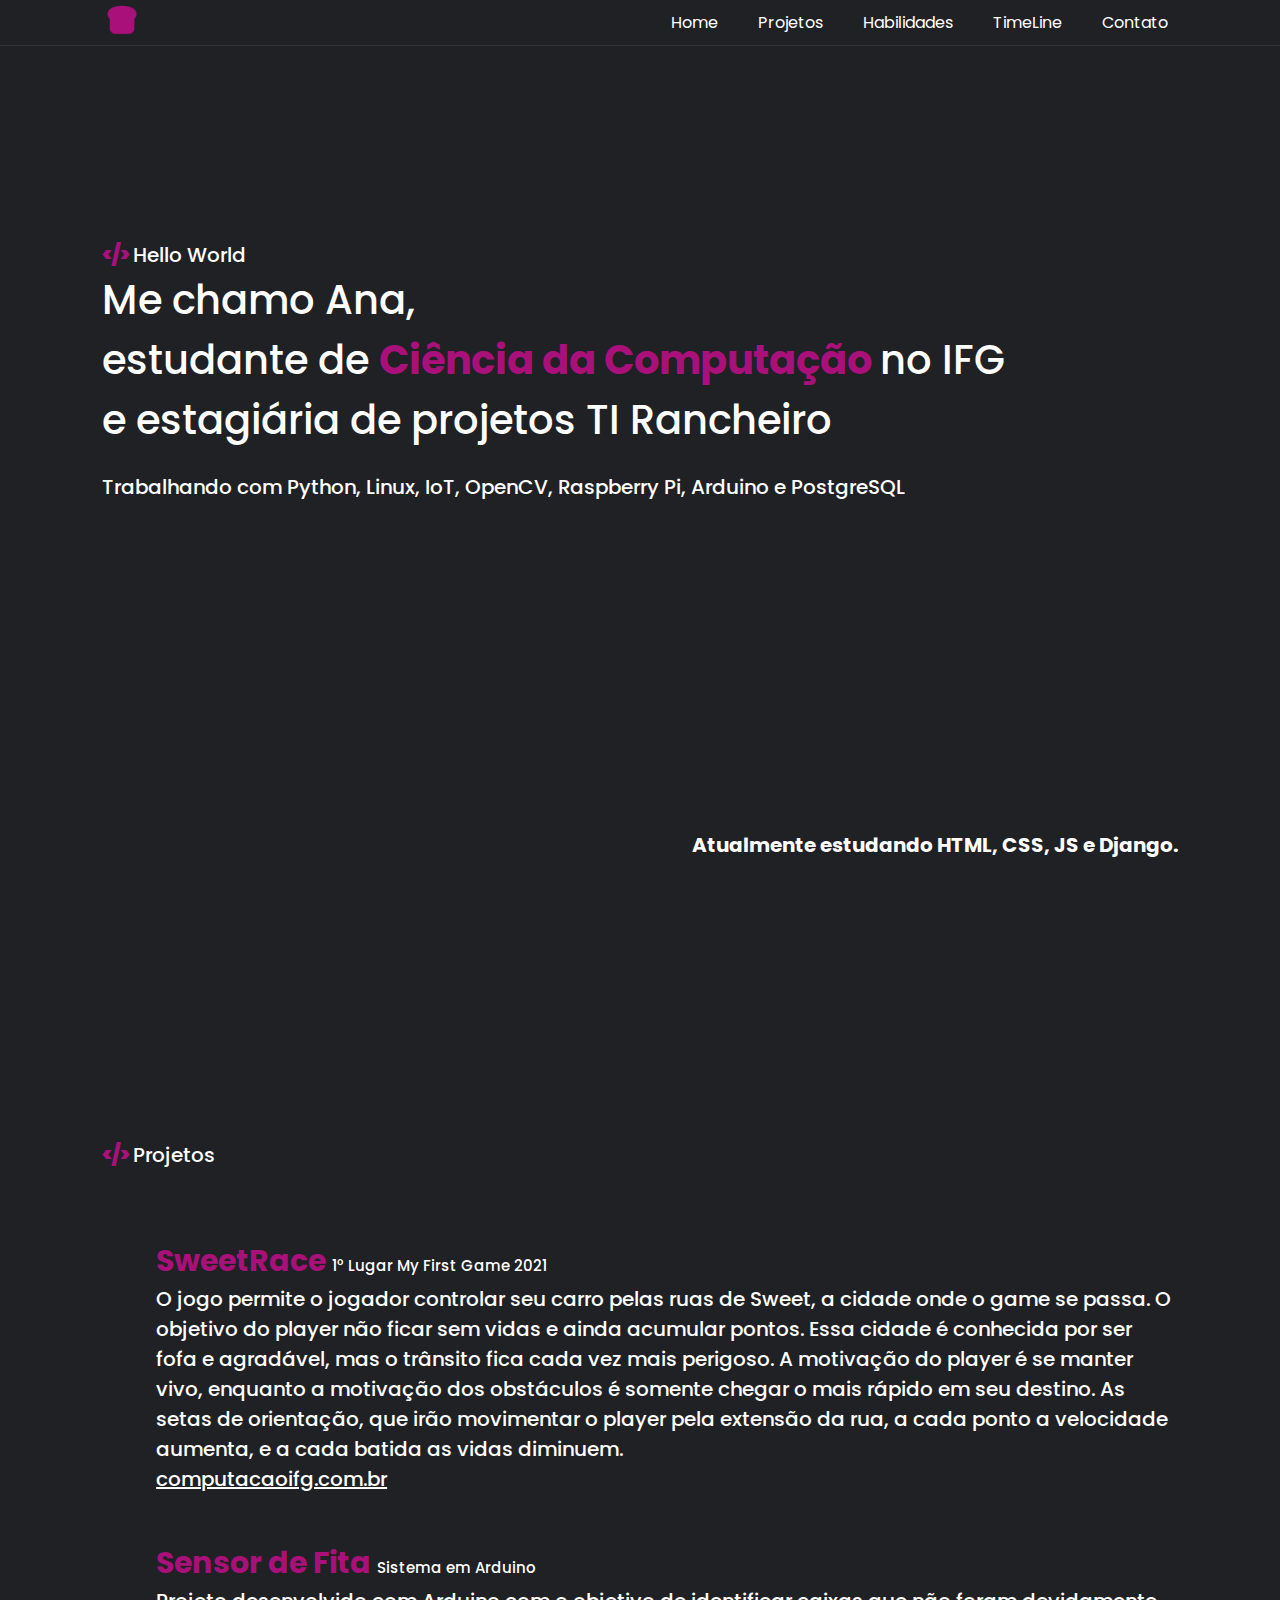
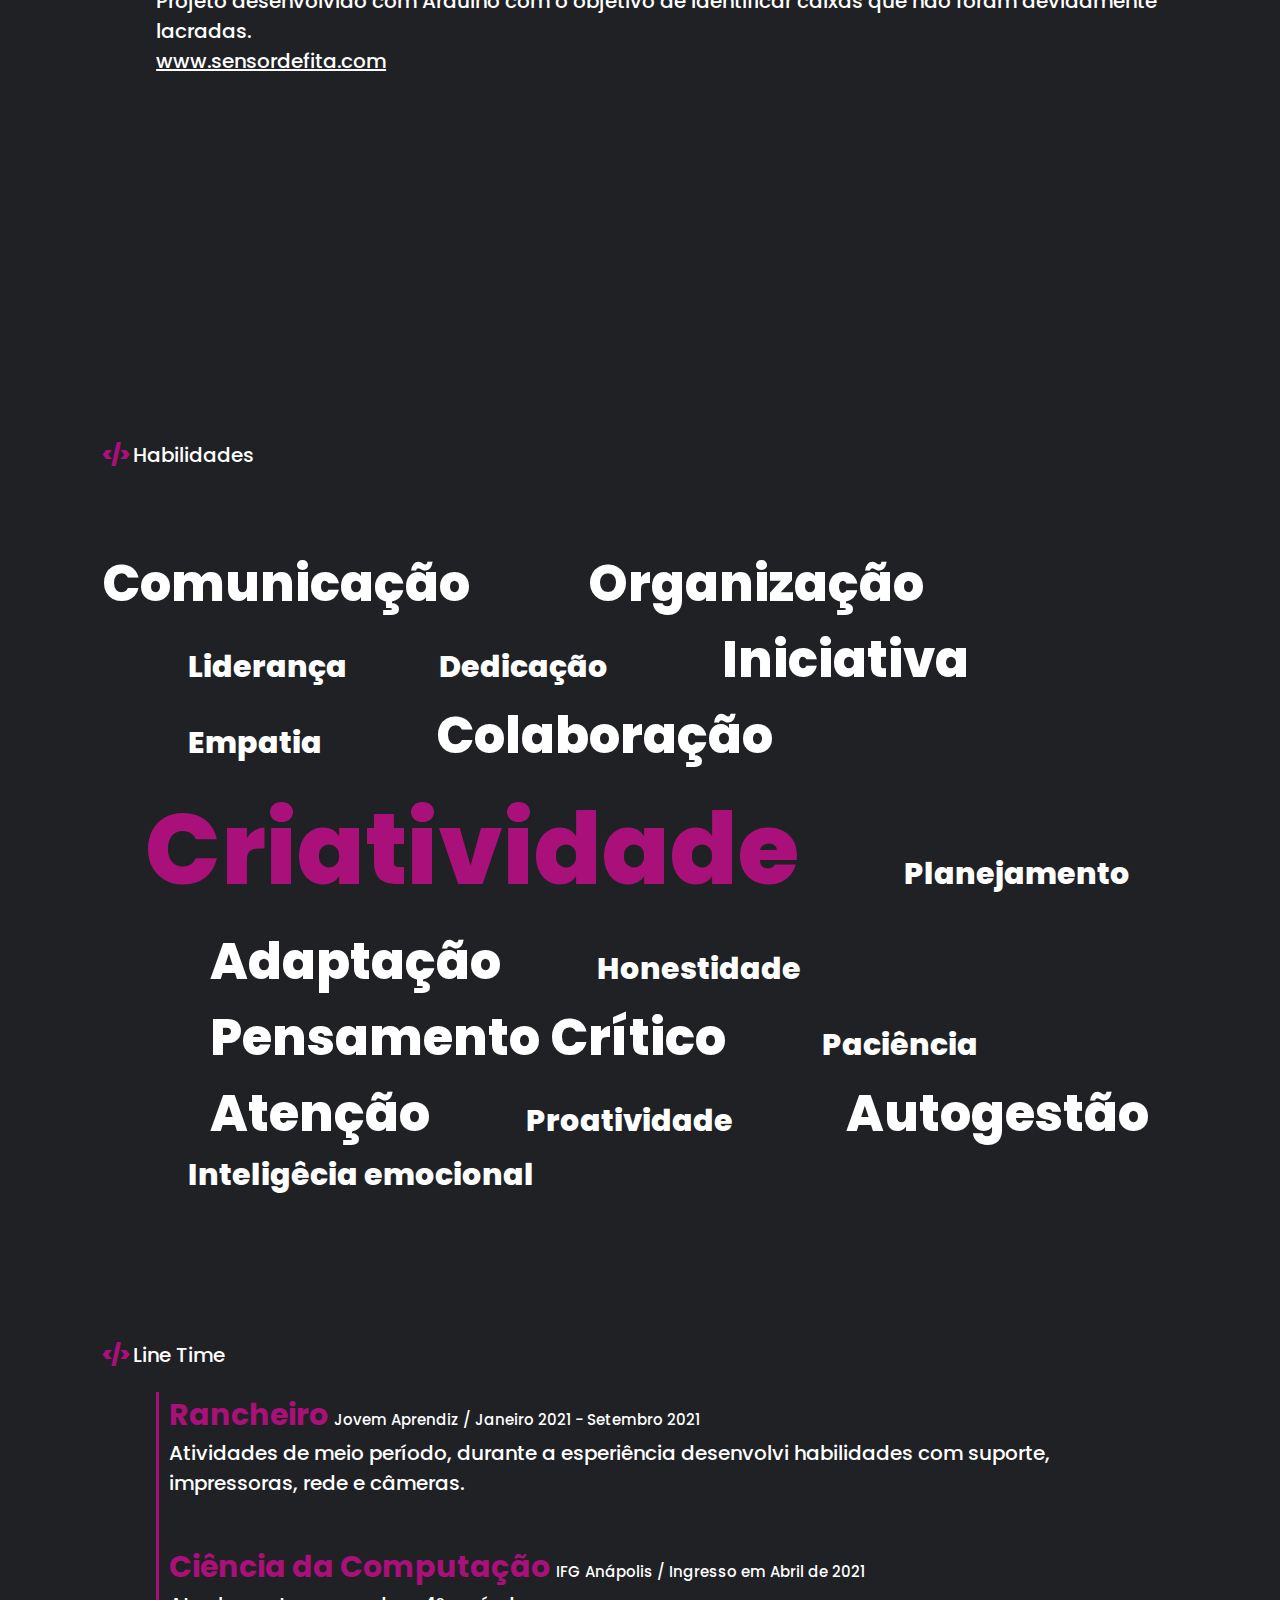
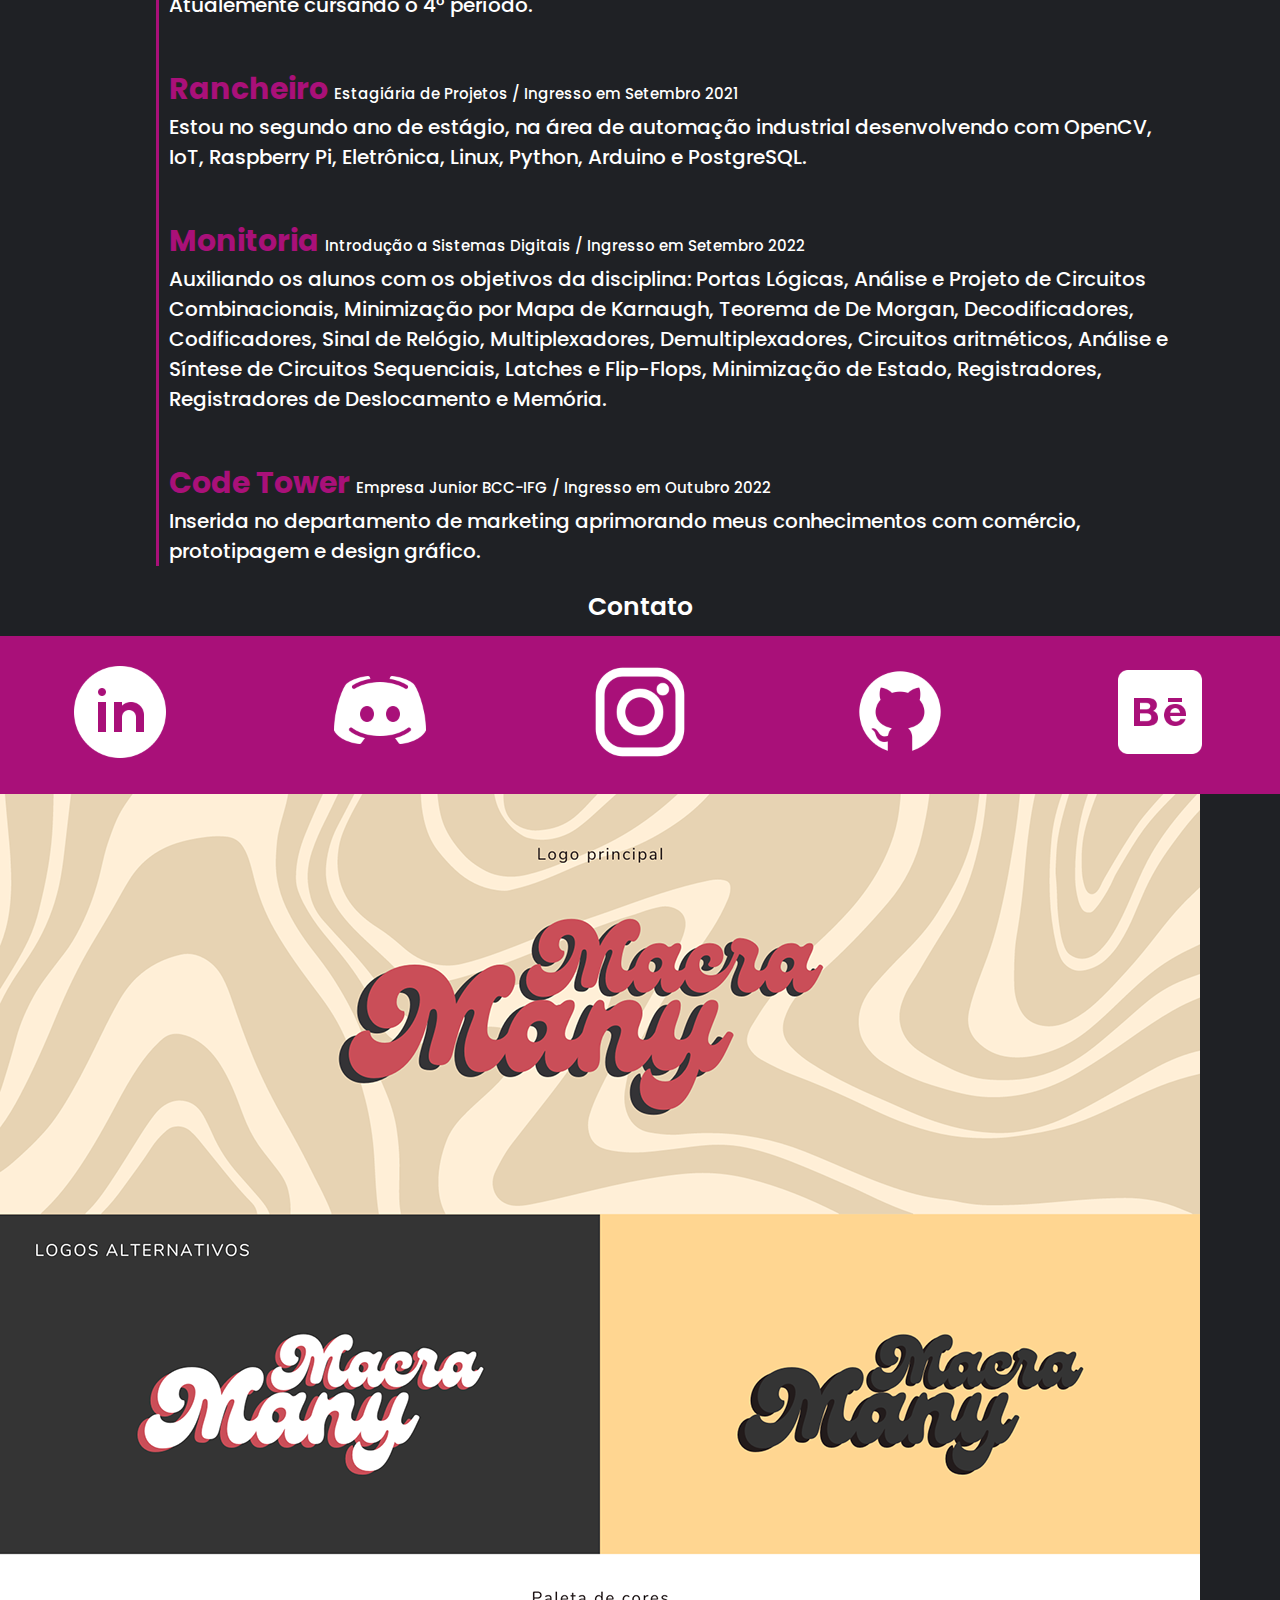
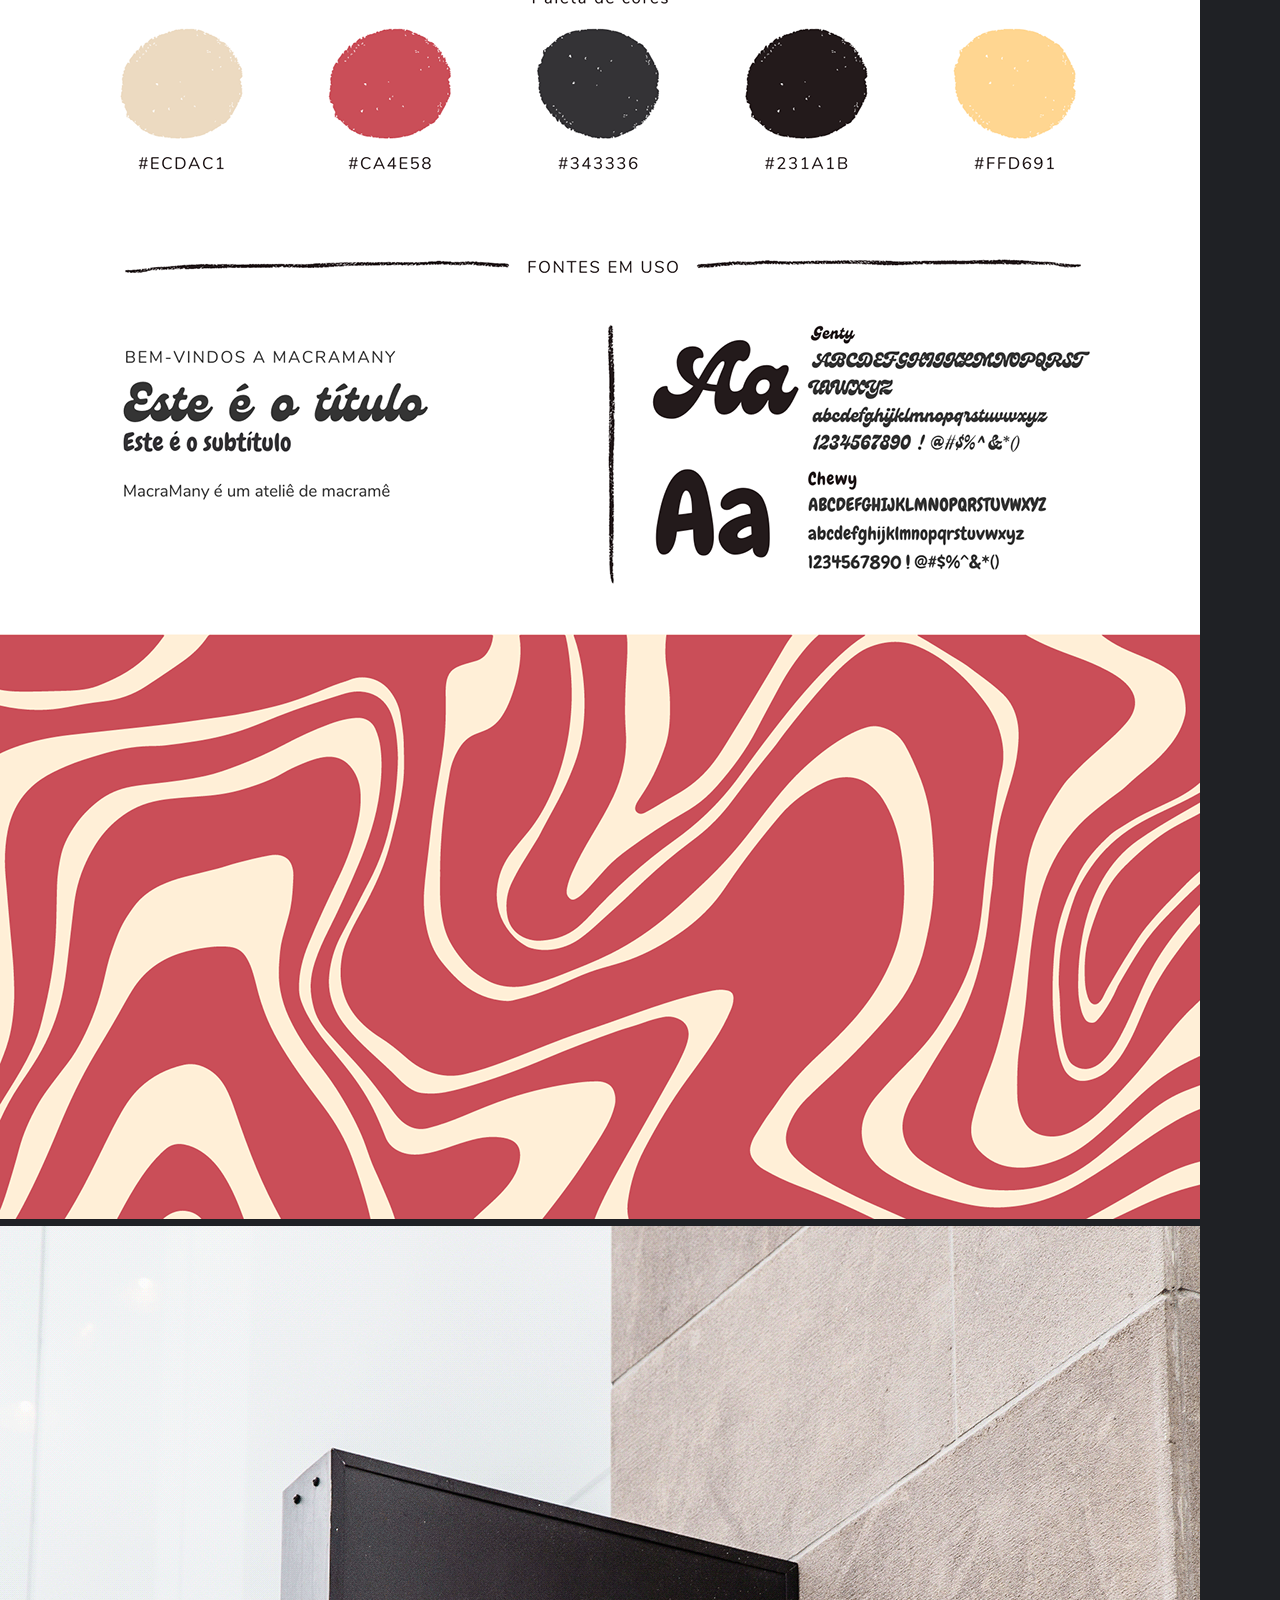
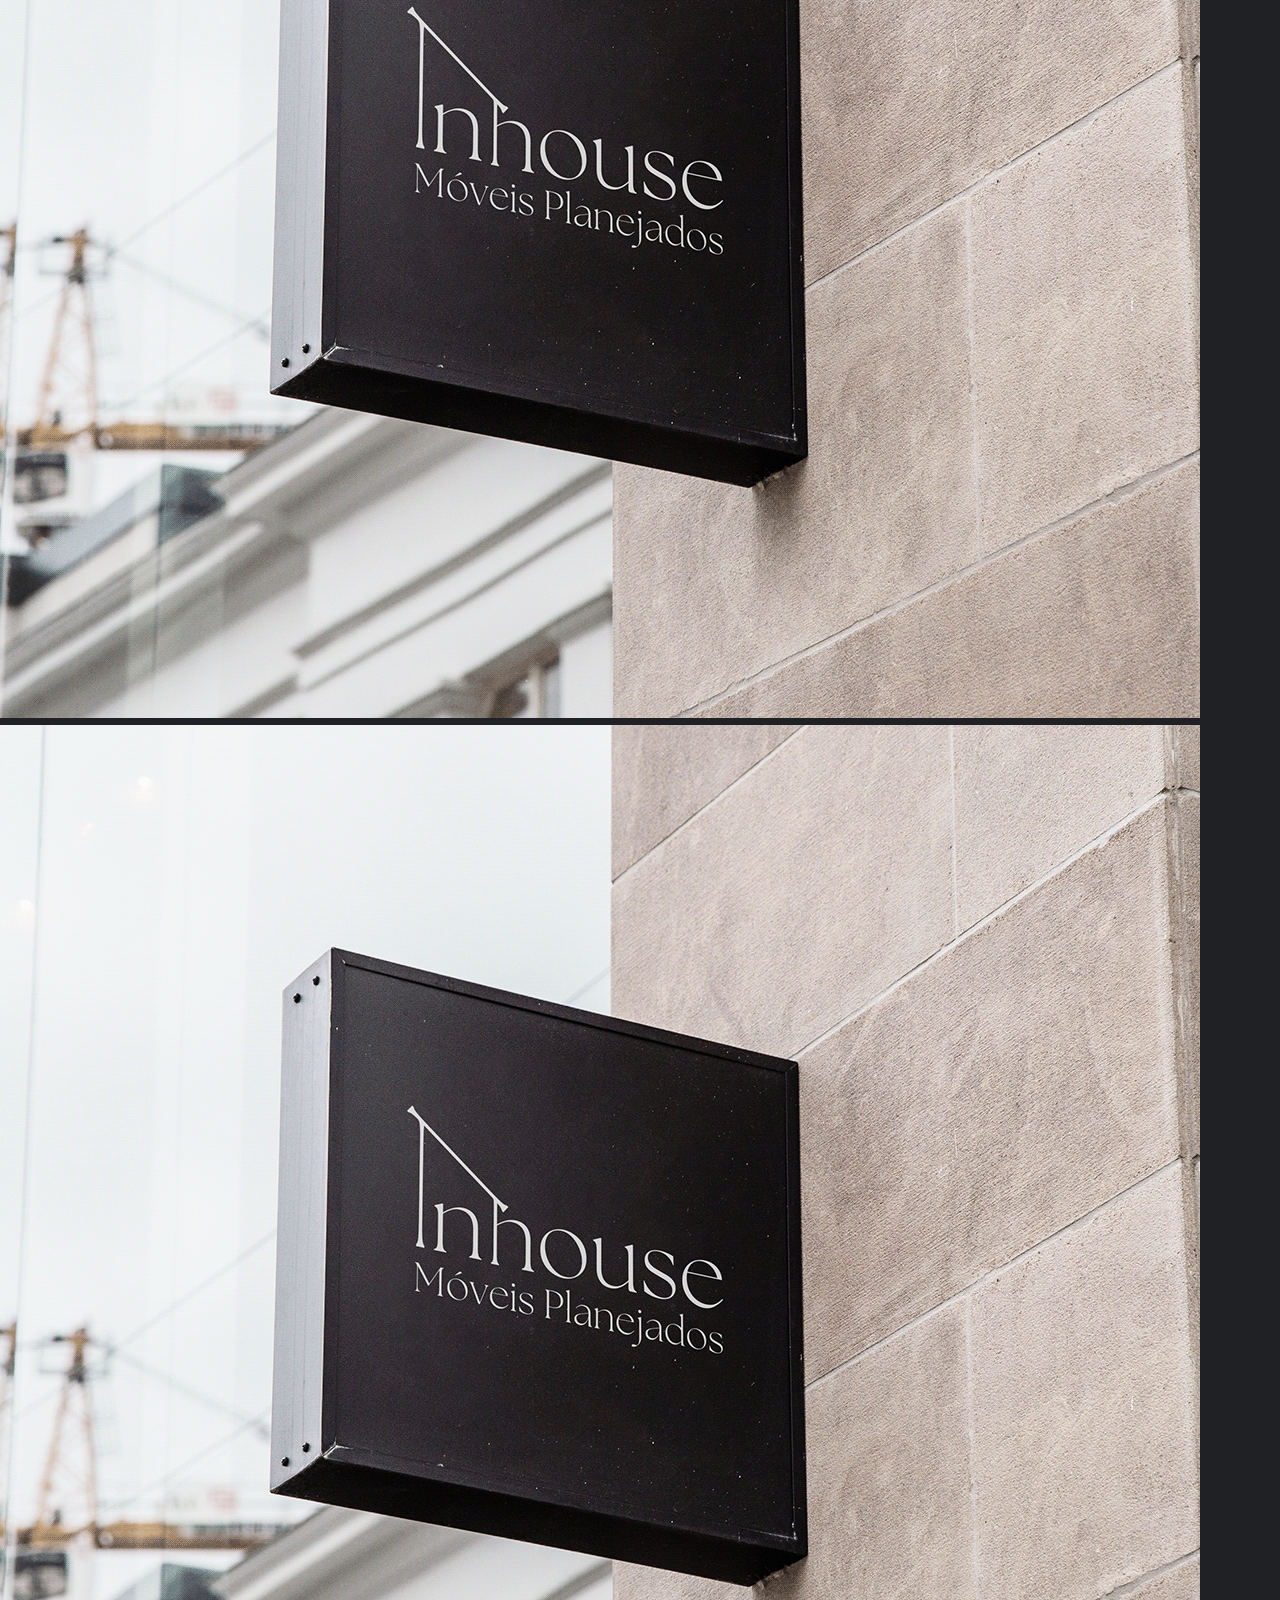
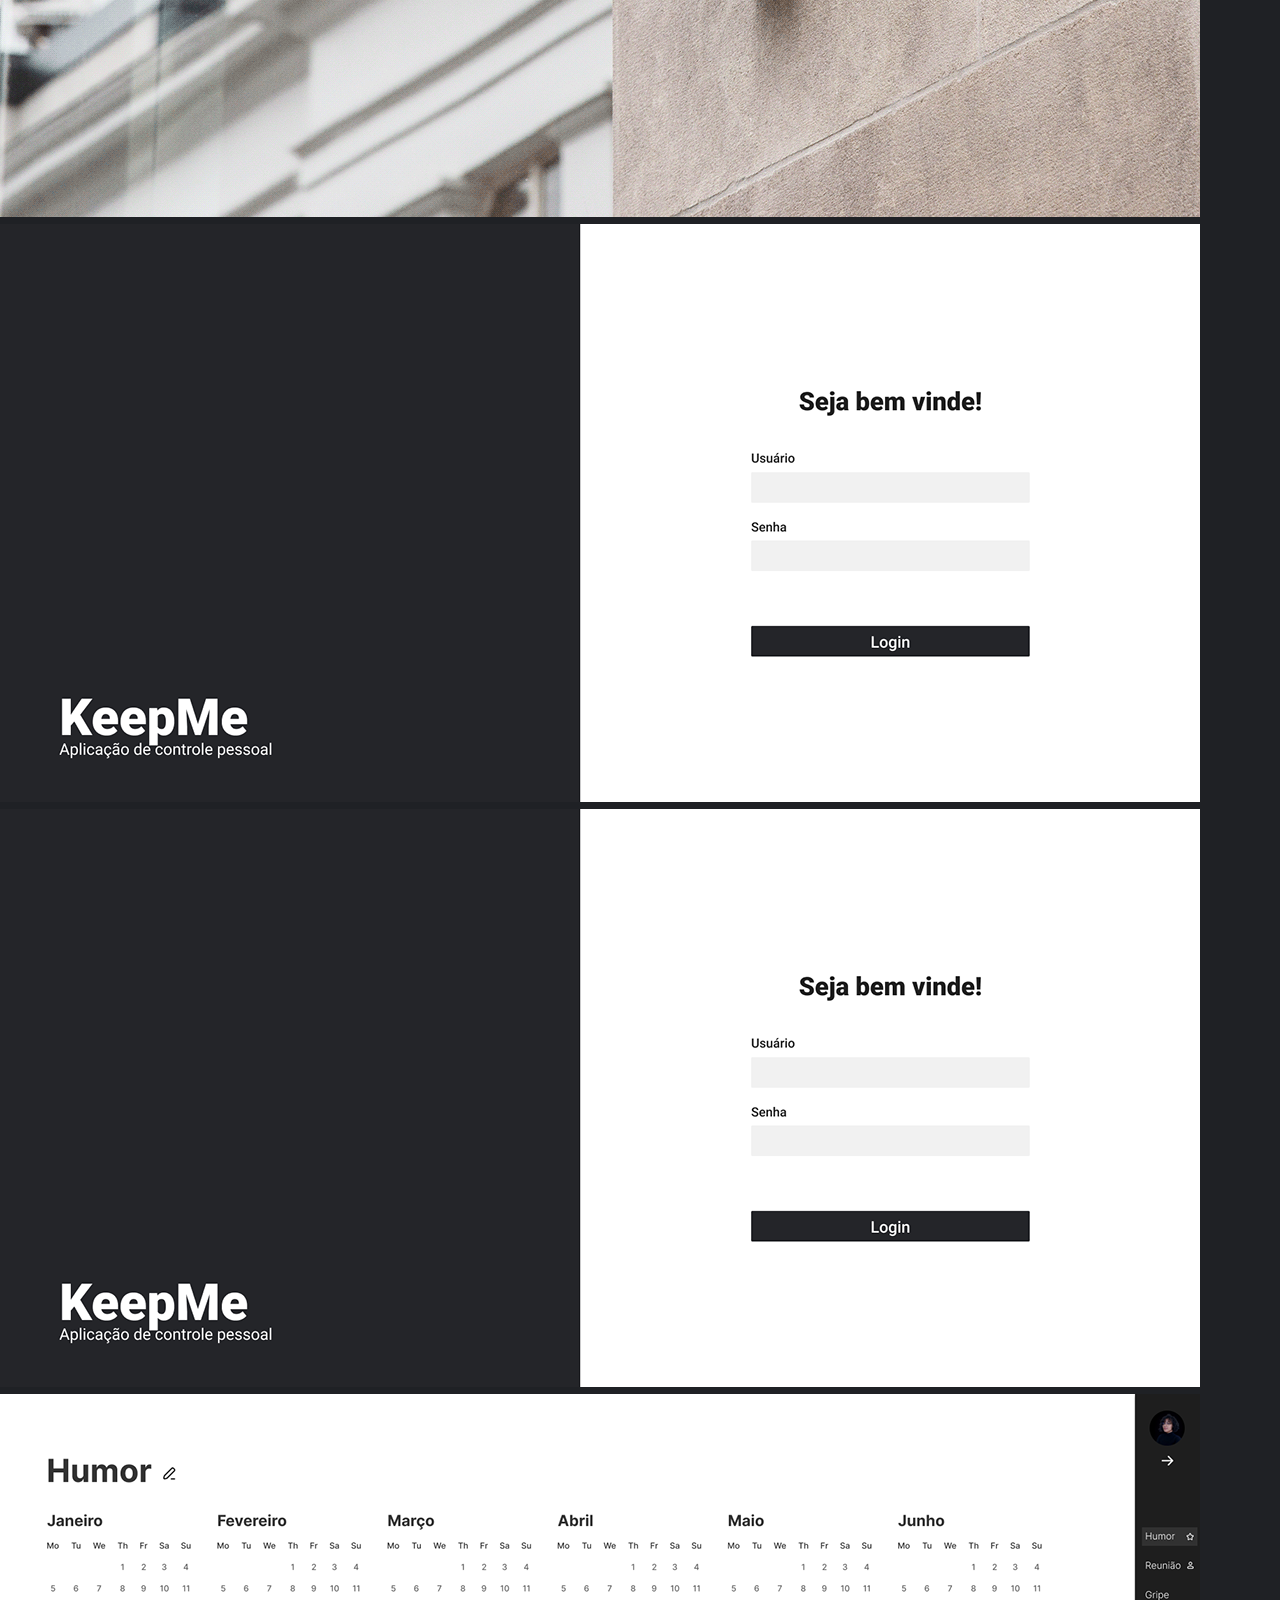
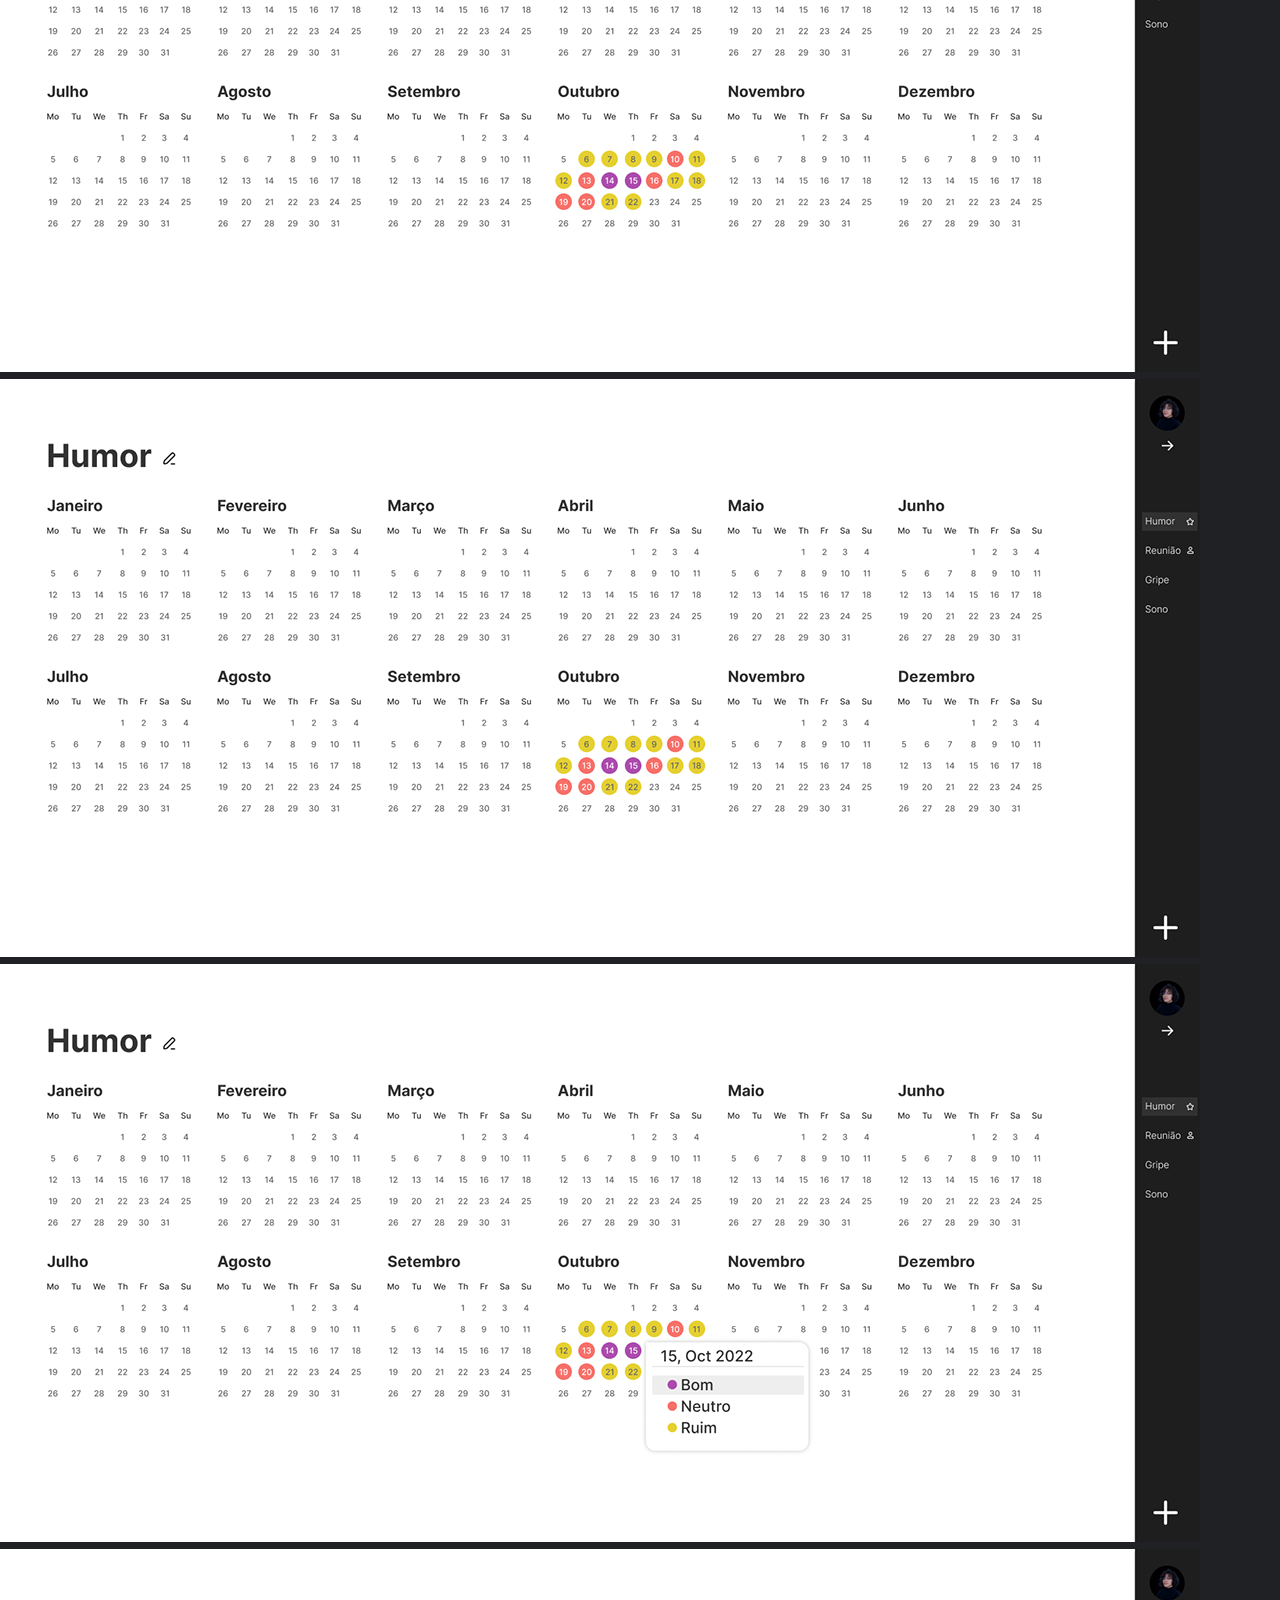
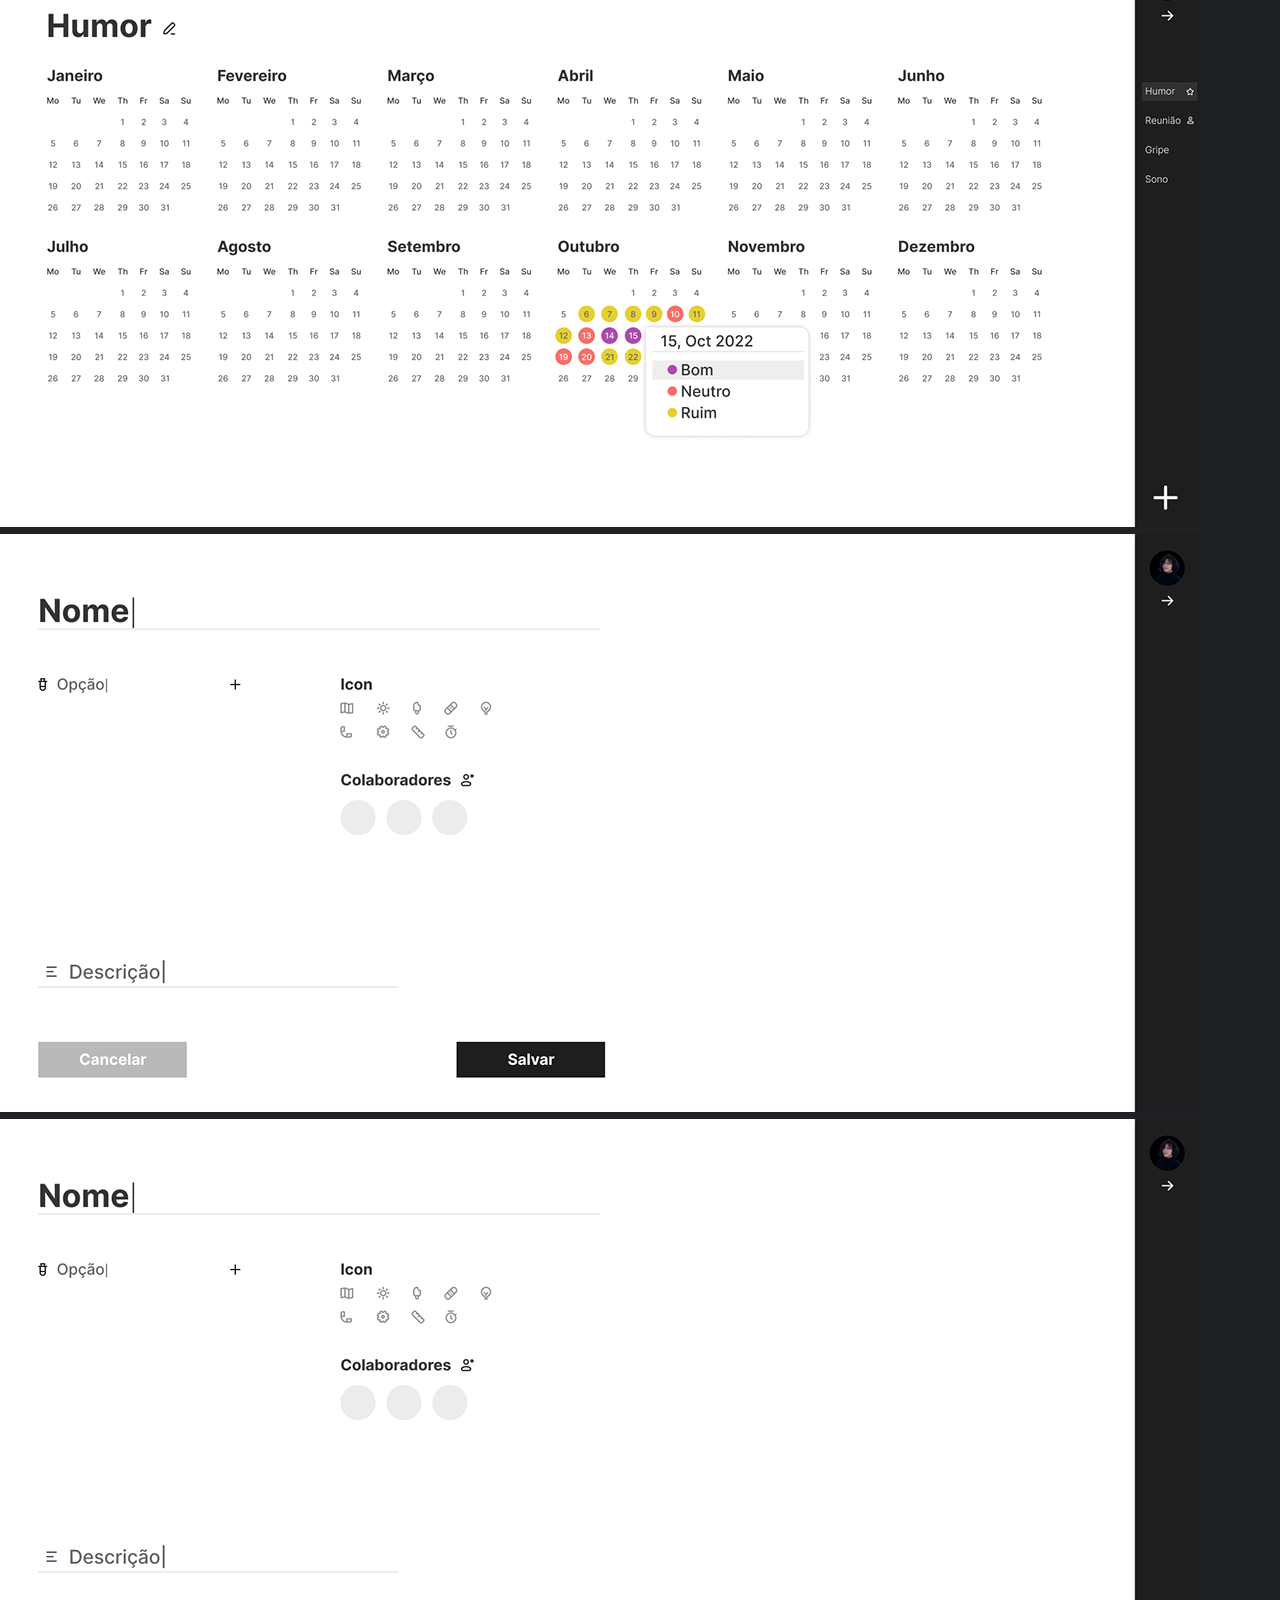
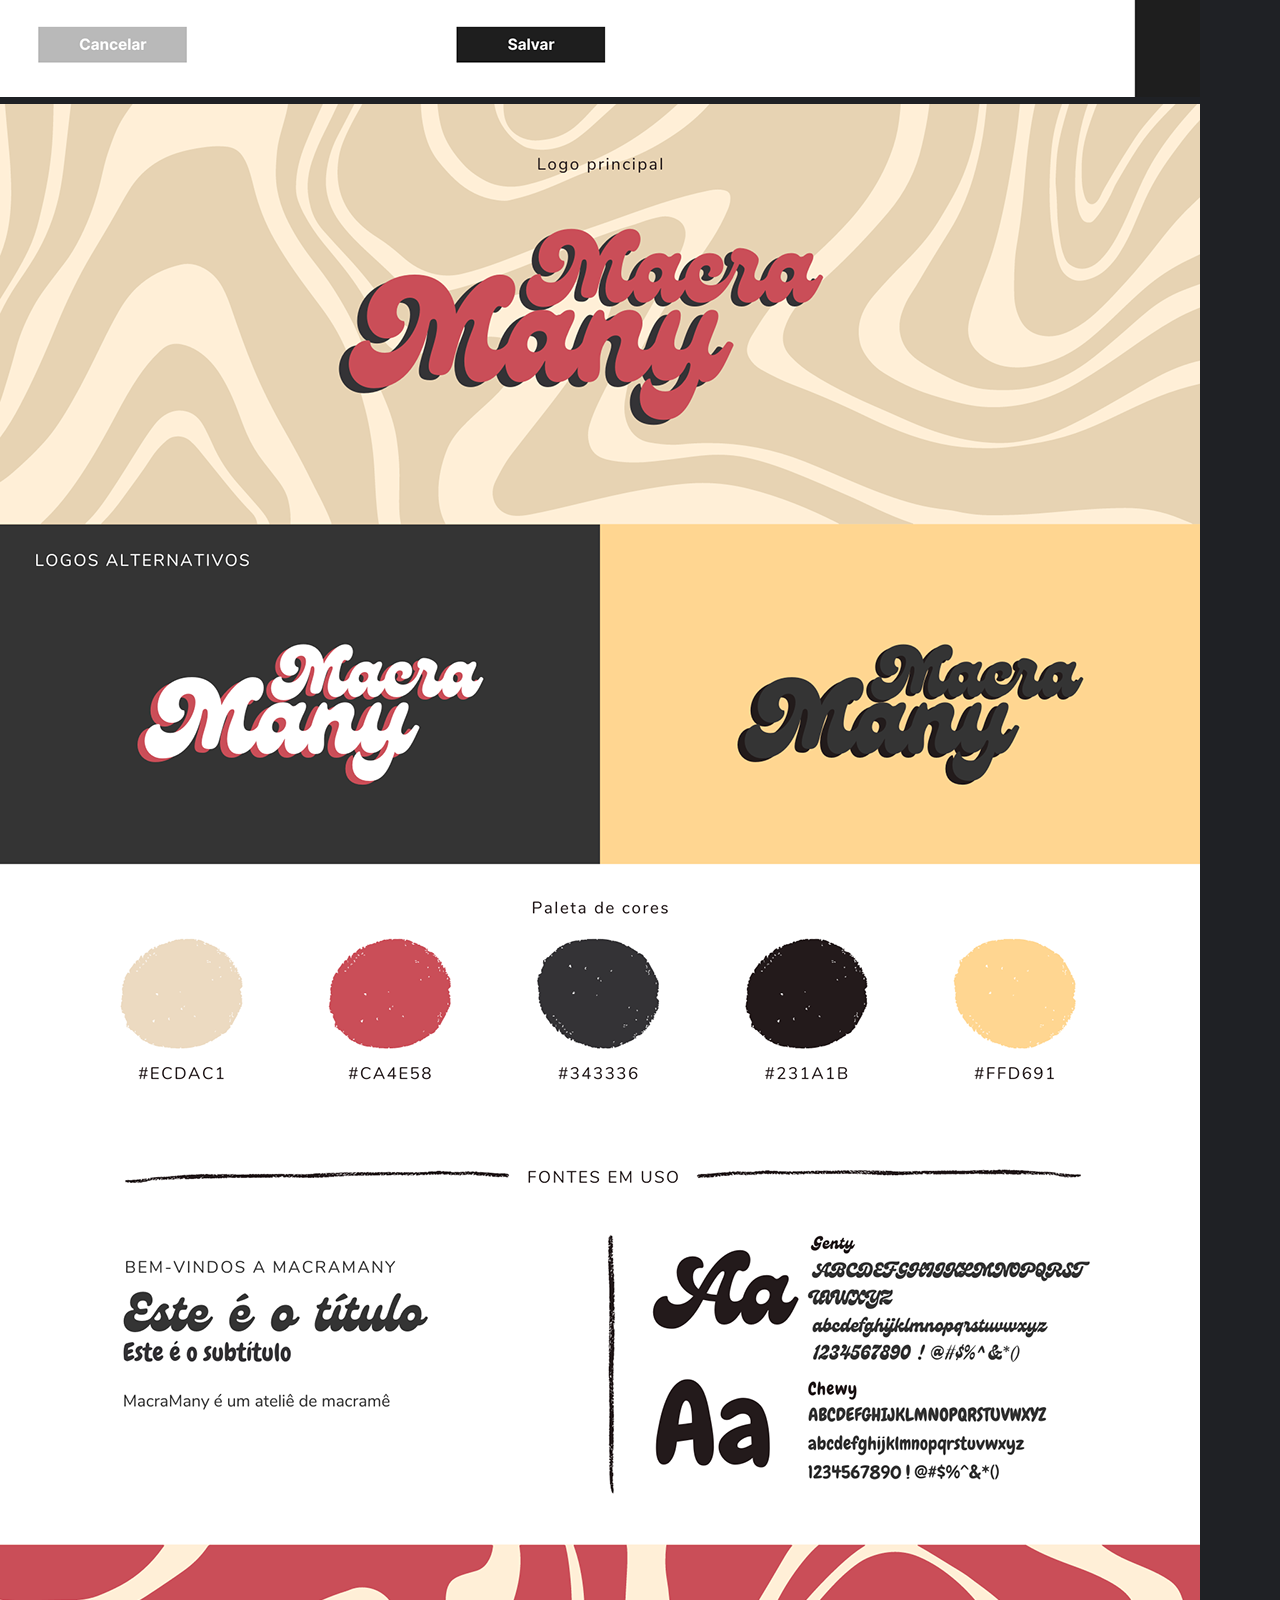
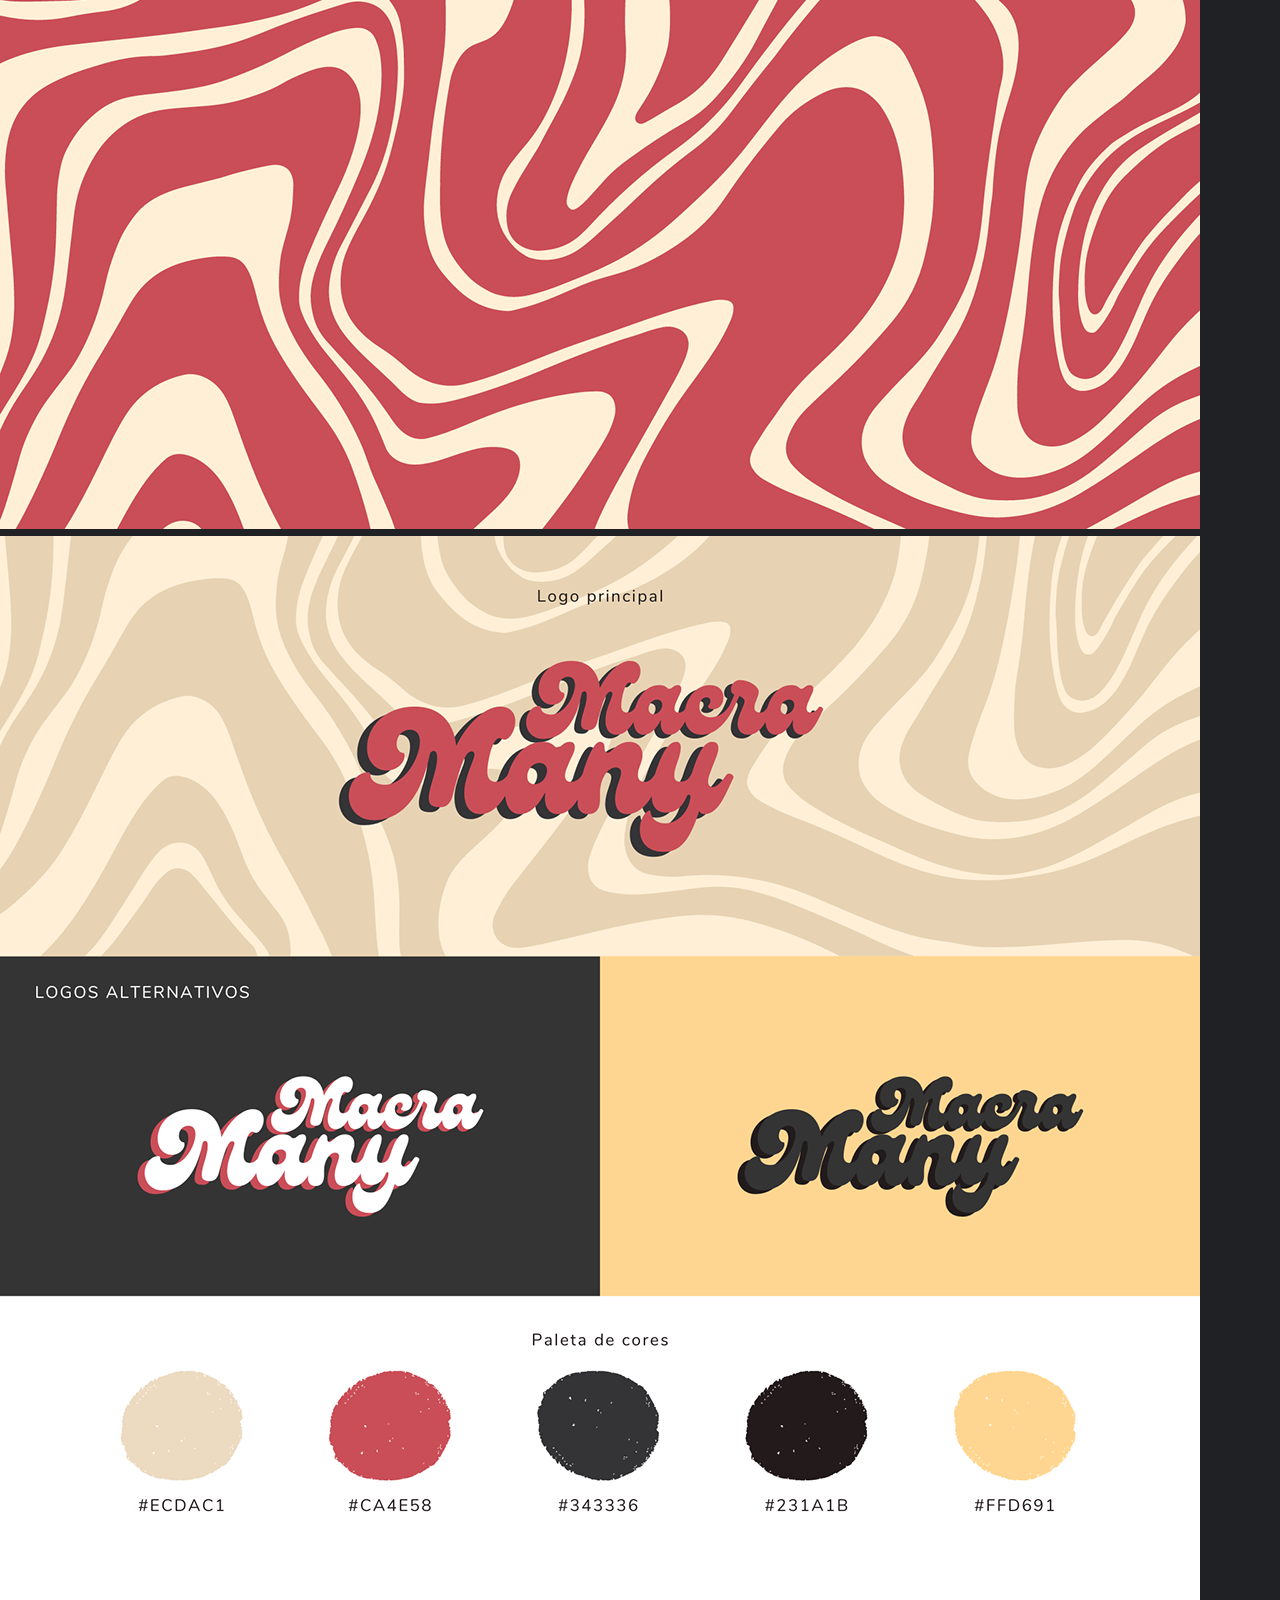
<file: old.html>
<!DOCTYPE html>
<html lang="en">
  <head>
    <meta charset="UTF-8">
    <meta http-equiv="X-UA-Compatible" content="IE=edge">
    <meta name="viewport" content="width=device-width, initial-scale=1.0">
    <link rel="stylesheet" type="text/css" href="src/style.css">
    <title>Mxtqnt</title>
</head>

<body class="body">
  <ul class="nav">
    <img class="icone" src="src/img/pao.png" />
    <li><a href="#home">Home</a></li>
    <li><a href="#projetos">Projetos</a></li>
    <li><a href="#habilidades">Habilidades</a></li>
    <li><a href="#timeline">TimeLine</a></li>
    <li><a href="#contato" class="buton contact-button">Contato</a></li>
  </ul>

  <section>
    <div id="home"  class="content">
      <div  class="home">
        <h4>
          &#60/>
        </h4>
        <h2>
          Hello World <br>
        </h2>
        <h1>
          Me chamo Ana, <br> 
          estudante de
        </h1>
        <h5>
          Ciência da Computação
        </h5>
        <h1> 
          no IFG  <br> e estagiária de projetos TI Rancheiro <br>
        </h1>
        <h2>
          Trabalhando com Python, Linux, IoT, OpenCV, Raspberry Pi, Arduino e PostgreSQL <br>
        </h2>
        <h3>
          Atualmente estudando HTML, CSS, JS e Django.
        </h3>
      </div>

      <div id="projetos"class="home">
        <h4>
          &#60/>
        </h4>
        <h2>
          Projetos <br>
        </h2>
        <div class="recuo">
          <h6>
            <br>
            SweetRace
          </h6>
          <h7>
           1° Lugar My First Game 2021 <br>
          </h7>
          <h2>
            O jogo permite o jogador controlar seu carro pelas ruas de Sweet, a cidade onde o game se passa. O objetivo do player não ficar sem vidas e ainda acumular pontos. Essa cidade é conhecida por ser fofa e agradável, mas o trânsito fica cada vez mais perigoso. A motivação do player é se manter vivo, enquanto a motivação dos obstáculos é somente chegar o mais rápido em seu destino. As setas de orientação, que irão movimentar o player pela extensão da rua, a cada ponto a velocidade aumenta, e a cada batida as vidas diminuem. <br>
          </h2>
          <h2>
           <a href="https://computacaoifg.com.br/games/2021/" target="_blank" class="link">computacaoifg.com.br</a> <br>
          </h2>
  
          <h6>
            <br>
            Sensor de Fita
          </h6>
          <h7>
            Sistema em Arduino <br>
          </h7>
          <h2>
            Projeto desenvolvido com Arduino com o objetivo de identificar caixas que não foram devidamente lacradas. <br>
          </h2>
          <h2>
            <a href="./sensordefita.html" class="link">www.sensordefita.com</a>  <br>
          </h2>
        </div>
      </div>

      <div id="habilidades" class="home">
        <h4>
          &#60/>
        </h4>
        <h2>
          Habilidades <br>
        </h2>
        <div class="nuvem">
          <h8>
            <br>
            Comunicação
          </h8>
          <h8>
            Organização
          </h8>
          <h9>
            Liderança
          </h9>
          <h9>
            Dedicação
          </h9>
          <h8>
            Iniciativa
          </h8>
          <h9>
            Empatia
          </h9>
          <h8>
            Colaboração
          </h8>
          <h10>
            Criatividade         
          </h10>
          <h9>
            Planejamento
          </h9>
          <h8>
            Adaptação
          </h8>
          <h9>
            Honestidade
          </h9>
          <h8>
            Pensamento Crítico
          </h8>
          <h9>
            Paciência
          </h9>
          <h8>
            Atenção
          </h8>
          <h9>
            Proatividade
          </h9>
          <h8>
            Autogestão
          </h8>
          <h9>
            Inteligêcia emocional
          </h9>
        </div>
      </div>

      <div id="timeline" class="home">
        <h4>
          &#60/>
        </h4>
        <h2>
          Line Time <br>
        </h2>
        <div class="recuo">

          <div class="time">
            <h6>
              Rancheiro
            </h6>
            <h7>
              Jovem Aprendiz / Janeiro 2021 - Setembro 2021 <br>
            </h7>
            <h2>
              Atividades de meio período, durante a esperiência desenvolvi habilidades com suporte, impressoras, rede e câmeras. <br>
            </h2>
  
            <h6>
              <br>
              Ciência da Computação 
            </h6>
            <h7>
              IFG Anápolis / Ingresso em Abril de 2021 <br>
            </h7>
            <h2>
              Atualemente cursando o 4° período. <br>
            </h2>
  
            <h6>
              <br>
              Rancheiro 
            </h6>
            <h7>
              Estagiária de Projetos / Ingresso em Setembro 2021 <br>
            </h7>
            <h2>
              Estou no segundo ano de estágio, na área de automação industrial desenvolvendo com OpenCV, IoT, Raspberry Pi, Eletrônica, Linux, Python, Arduino e PostgreSQL. <br>
            </h2>
  
            <h6>
              <br>
              Monitoria  
            </h6>
            <h7>
              Introdução a Sistemas Digitais / Ingresso em Setembro 2022 <br>
            </h7>
            <h2>
              Auxiliando os alunos com os objetivos da disciplina: Portas Lógicas, Análise e Projeto de Circuitos Combinacionais, Minimização por Mapa de Karnaugh, Teorema de De Morgan, Decodificadores, Codificadores, Sinal de Relógio, Multiplexadores, Demultiplexadores, Circuitos aritméticos, Análise e Síntese de Circuitos Sequenciais, Latches e Flip-Flops, Minimização de Estado, Registradores, Registradores de Deslocamento e Memória. <br>
            </h2>
  
            <h6>
              <br>
              Code Tower  
            </h6>
            <h7>
              Empresa Junior BCC-IFG / Ingresso em Outubro 2022 <br>
            </h7>
            <h2>
              Inserida no departamento de marketing aprimorando meus conhecimentos com comércio, prototipagem e design gráfico.  <br>
            </h2>

          </div>
        </div>
      </div>
      <div id="contato" class="contato">
        <h11>
          Contato
        </h11>
      </div>
    </div>

    <div class="footer">
      <a target="_blank" href="https://www.linkedin.com/in/ana-carolina-569019222/">
        <img src="src/img/icons/linkedin.png" width="100" height="100" />
      </a>
      
      <a target="_blank" href="https://discordapp.com/users/mxtqnt#5494">
        <img src="src/img/icons/discord.png" width="100" height="100" />
      </a>
      
      <a target="_blank" href="https://www.instagram.com/mxtqnt/">
        <img src="src/img/icons/instagram.png" width="100" height="100" />
      </a>
      
      <a target="_blank" href="https://github.com/mxtqnt">
        <img src="src/img/icons/github.png" width="100" height="100" />
      </a>

      <a target="_blank" href="https://www.behance.net/mxtqntdev">
        <img src="src/img/icons/behance.png" width="100" height="100" />
      </a>
    </div>
    

  </section>
  
</body>
</html>


















































<div class="container mx-auto px-4 grid grid-cols-1 md:grid-cols-2 gap-4">
  <div class="rounded-lg overflow-hidden">
    <img src="src/design/macramany.png" alt="Imagem" class="w-full h-auto">
  </div>
  <div class="rounded-lg bg-gray-200 p-4">
    <!-- Conteúdo da segunda div -->
  </div>
</div>
<div class="container mx-auto px-4">
<div class="grid grid-cols-1 sm:grid-cols-2 md:grid-cols-3 lg:grid-cols-4 gap-4">
<div class="rounded-image" onmouseover="showFullImage(this)" onmouseout="hideFullImage()">
  <img src="src/design/inhousemockup.png" alt="Photo" class="w-full h-full object-cover" />
  <img src="src/design/inhousemockup.png" alt="Full Photo" class="full-image hidden rounded-image" />
</div>
<div class="rounded-image" onmouseover="showFullImage(this)" onmouseout="hideFullImage()">
  <img src="src/design/Keepme1.png" alt="Photo" class="w-full h-full object-cover" />
  <img src="src/design/Keepme1.png" alt="Full Photo" class="full-image hidden rounded-image" />
</div>
<div class="rounded-image" onmouseover="showFullImage(this)" onmouseout="hideFullImage()">
  <img src="src/design/keepme2.png" alt="Photo" class="w-full h-full object-cover" />
  <img src="src/design/keepme2.png" alt="Full Photo" class="full-image hidden rounded-image" />
</div>
<div class="rounded-image" onmouseover="showFullImage(this)" onmouseout="hideFullImage()">
  <img src="src/design/keepme3.png" alt="Photo" class="w-full h-full object-cover" />
  <img src="src/design/keepme3.png" alt="Full Photo" class="full-image hidden rounded-image" />
</div>
<div class="rounded-image" onmouseover="showFullImage(this)" onmouseout="hideFullImage()">
  <img src="src/design/keepme4.png" alt="Photo" class="w-full h-full object-cover" />
  <img src="src/design/keepme4.png" alt="Full Photo" class="full-image hidden rounded-image" />
</div>
<div class="rounded-image" onmouseover="showFullImage(this)" onmouseout="hideFullImage()">
  <img src="src/design/macramany.png" alt="Photo" class="w-full h-full object-cover" />
  <img src="src/design/macramany.png" alt="Full Photo" class="full-image hidden rounded-image" />
</div>

</div>
</div>

<script>
function showFullImage(element) {
const fullImage = element.querySelector('.full-image');
fullImage.classList.remove('hidden');
}

function hideFullImage() {
const fullImages = document.querySelectorAll('.full-image');
fullImages.forEach((image) => {
  image.classList.add('hidden');
});
}
</script>





<div class="container mx-auto px-5 py-2 lg:px-32 lg:pt-12">
  <div class="-m-1 flex flex-wrap md:-m-2">
    <div class="flex w-1/3 flex-wrap">
      <div class="w-full p-1 md:p-2">
        <img
          alt="gallery"
          class="block h-full w-full rounded-lg object-cover object-center"
          src="src/design/inhousemockup.png" />
      </div>
      <p class="text-base font-medium   mb-6 font-light text-stone-500 lg:mb-8 md:text-lg lg:text-xl dark:text-stone-100">
          Identidade visual desenvolvida para Inhouse, uma empresa de móveis planejados
      </p>
    </div>
    <div class="flex w-1/3 flex-wrap">
      <div class="w-full p-1 md:p-2">
        <img
          alt="gallery"
          class="block h-full w-full rounded-lg object-cover object-center"
          src="src/design/macramany.png" />
      </div>
      <p class="text-base font-medium   mb-6 font-light text-stone-500 lg:mb-8 md:text-lg lg:text-xl dark:text-stone-100">
          Identidade visual desenvolvida para Macramany, uma empresa de artesanato.
      </p>
    </div>
    <div class="flex w-1/3 flex-wrap">
      <div class="w-full p-1 md:p-2">
        <img
          alt="gallery"
          class="block h-full w-full rounded-lg object-cover object-center"
          src="src/design/macramany2.png" />
      </div>
      <p class="text-base font-medium   mb-6 font-light text-stone-500 lg:mb-8 md:text-lg lg:text-xl dark:text-stone-100">
          Identidade visual desenvolvida para Macramany, uma empresa de artesanato.
      </p>
    </div>
    <div class="flex w-1/3 flex-wrap">
      <div class="w-full p-1 md:p-2">
        <img
          alt="gallery"
          class="block h-full w-full rounded-lg object-cover object-center"
          src="src/design/Keepme1.png" />
      </div>
      <p class="text-base font-medium   mb-6 font-light text-stone-500 lg:mb-8 md:text-lg lg:text-xl dark:text-stone-100">
          Protótipo final desenvolvido para a disciplina de Banco de Dados 1. Keep Me, uma ferramenta de controle de humor pessoal.
      </p>
    </div>
    <div class="flex w-1/3 flex-wrap">
      <div class="w-full p-1 md:p-2">
        <img
          alt="gallery"
          class="block h-full w-full rounded-lg object-cover object-center"
          src="src/design/keepme2.png" />
      </div>
      <p class="text-base font-medium   mb-6 font-light text-stone-500 lg:mb-8 md:text-lg lg:text-xl dark:text-stone-100">
          Protótipo final desenvolvido para a disciplina de Banco de Dados 1. Keep Me, uma ferramenta de controle de humor pessoal.
      </p>
    </div>
    <div class="flex w-1/3 flex-wrap">
      <div class="w-full p-1 md:p-2">
        <img
          alt="gallery"
          class="block h-full w-full rounded-lg object-cover object-center"
          src="src/design/keepme4.png" />
      </div>
      <p class="text-base font-medium   mb-6 font-light text-stone-500 lg:mb-8 md:text-lg lg:text-xl dark:text-stone-100">
          Protótipo final desenvolvido para a disciplina de Banco de Dados 1. Keep Me, uma ferramenta de controle de humor pessoal.
      </p>
    </div>
    <div class="flex w-1/3 flex-wrap">
      <div class="w-full p-1 md:p-2">
        <img
          alt="gallery"
          class="block h-full w-full rounded-lg object-cover object-center"
          src="src/design/inhouse1.png" />
      </div>
    </div>
    <div class="flex w-1/3 flex-wrap">
      <div class="w-full p-1 md:p-2">
        <img
          alt="gallery"
          class="block h-full w-full rounded-lg object-cover object-center"
          src="src/design/inhouse2.png" />
      </div>
    </div>
    <div class="flex w-1/3 flex-wrap">
      <div class="w-full p-1 md:p-2">
        <img
          alt="gallery"
          class="block h-full w-full rounded-lg object-cover object-center"
          src="src/design/inhouse3.png" />
      </div>
    </div>
    <div class="flex w-1/3 flex-wrap">
      <div class="w-full p-1 md:p-2">
        <img
          alt="gallery"
          class="block h-full w-full rounded-lg object-cover object-center"
          src="src/design/mike.png" />
      </div>
    </div>
    <div class="flex w-1/3 flex-wrap">
      <div class="w-full p-1 md:p-2">
        <img
          alt="gallery"
          class="block h-full w-full rounded-lg object-cover object-center"
          src="src/design/mike2.png" />
      </div>
    </div>
    <div class="flex w-1/3 flex-wrap">
      <div class="w-full p-1 md:p-2">
        <img
          alt="gallery"
          class="block h-full w-full rounded-lg object-cover object-center"
          src="src/design/keepme5.png" />
      </div>
      <p class="text-base font-medium   mb-6 font-light text-stone-500 lg:mb-8 md:text-lg lg:text-xl dark:text-stone-100">
          Primeiro protótipo desenvolvido para a disciplina de Banco de Dados 1. Keep Me, uma ferramenta de controle de humor pessoal.
      </p>
    </div>
    <div class="flex w-1/3 flex-wrap">
      <div class="w-full p-1 md:p-2">
        <img
          alt="gallery"
          class="block h-full w-full rounded-lg object-cover object-center"
          src="src/design/keepme6.png" />
      </div>
      <p class="text-base font-medium   mb-6 font-light text-stone-500 lg:mb-8 md:text-lg lg:text-xl dark:text-stone-100">
          Primeiro protótipo desenvolvido para a disciplina de Banco de Dados 1. Keep Me, uma ferramenta de controle de humor pessoal.
      </p>
    </div>


  </div>
</div>
</file>
<file: src/style.css>
@import url('https://fonts.googleapis.com/css2?family=Poppins:wght@100;200;300;400;500;600;700;800;900&display=swap');

:root {
    --White: #ffffff;
    --Black: #1F2125;
    --Pink: #A91079;
    --stone: #333333;
}

* {
    margin: 0%;
    padding: 0%;
    box-sizing: border-box;
    font-family: poppins;
    -webkit-touch-callout: none; 
    -webkit-user-select: none;    
    -khtml-user-select: none;    
    -moz-user-select: none;      
    -ms-user-select: none;

}

::-webkit-scrollbar {
    width: .30rem;
    height: 0;
  }
  
  ::-webkit-scrollbar-thumb {
    background: var(--Pink);
    border-radius: 20rem;
  }

body {
    background-color: var(--Black);
    overflow-x: hidden;
}

.nav {
    position: fixed;
    top: 0;

    z-index: 3;

    width: 100%;

    display: flex;
    align-items: left;
    
    margin: 0px;
    margin-top: 0%;

    border-bottom: solid 0.063rem var(--stone);
    
    padding-right: 8%;
    padding-left: 8%;
    list-style: none;

    background-color: var(--Black);
}

.nav a {
    text-decoration: none;
    color: var(--White);
    margin-left: 1.25rem;
}

.nav a:hover {
    color: var(--Pink);
    transition-timing-function: linear;
    transition-duration: 100ms;
}

.nav li{
    margin: 10px;
}

.content {
    width: 100%;
    padding-left: 8%;
    padding-right: 8%;
    margin-top: 5rem;
    overflow: auto; 
    overflow-y: hidden;
    scroll-behavior: smooth;
    overflow-x: hidden;
}

.home {
    padding-top: 10rem;
    height: 100vh;
} 

.contato {
    padding-top: 10%;
    padding-bottom: 1%;
    text-align: center;
}

.footer {
    background-color: var(--Pink);
    width: 100%;
    padding: 2%;
    gap: 10rem;
    display: flex;
    justify-content: center;
}

.recuo {
    padding-top: 2%;
    padding-left: 5%;
}

.time {
    padding-left: 1%;
    border-left-width: medium;
    border-left-style: solid;
    border-left-color: var(--Pink);
}

.nuvem{
    display: inline;
    text-align: center;
    justify-content: center;
}

a {
    color: var(--White);
    text-decoration: inline;
    border-style: none;
}

h1 {
    font-size: 40px;
    font-weight: 500;
    color: var(--White);
    display: inline;
}

h2 {
    font-weight: 500;
    font-size: 20px;
    color: var(--White);
    display: inline;
}

h3 {
    margin-top: 20rem;
    font-size: 20px;
    text-align: right;
    color: var(--White);
}

h4 {
    font-weight: 900;
    font-size: 20px;
    color: var(--Pink);
    display: inline;
}

h5 {
    font-weight: 700;
    font-size: 40px;
    color: var(--Pink);
    display: inline;
}

h6 {
    font-weight: 700;
    font-size: 30px;
    color: var(--Pink);
    display: inline;
    text-indent: 40px
}

h7 {
    font-weight: 500;
    font-size: 15px;
    color: var(--White);
    display: inline;
}

h8 {
    font-weight: 800;
    font-size: 50px;
    color: var(--White);
    margin-left: 10%;
}

h9 {
    font-weight: 800;
    font-size: 30px;
    color: var(--White);
    display: inline;
    margin-left: 8%;
}

h10 {
    font-weight: 800;
    font-size: 100px;
    color: var(--Pink);
    display: inline;
    margin-left: 4%;
}

h11 {
    font-weight: 600;
    font-size: 25px;
    color: var(--White);
    display: inline;
    text-align: center;
}

img.icone{
    max-width: 100%;
    max-height: 100%;
    height: 2.5rem;
    width: 2.5rem;
    padding: 5px;
    margin: 0%;
    margin-bottom: 5px; 
    margin-right: auto;
}

.nuvem {
    color: var(--White);
    cursor:default;
}

.nuvem :hover {
    color: var(--Pink);
    transition-timing-function: linear;
    transition-duration: 100ms;
}

@media screen and (max-width: 670px) {

* {
    padding: 0%;
    margin: 0%;
    overflow-x: hidden;
}

::-webkit-scrollbar {
    width: .30rem;
    height: 0;
  }
  
  ::-webkit-scrollbar-thumb {
    background: var(--Black);
    border-radius: 20rem;
  }

.time {
    border: none;
    margin-bottom: 50px;
    overflow-x: hidden;
}

a {
    display: none;
}

h1 {
    font-size: 20px;
}

h2 {
    font-size: 8.5px;
}

h3 {
    margin-top: 20rem;
    font-size: 10px;
}

h4 {
    font-size: 10px;
}

h5 {
    font-size: 20px;
}

h6 {
    font-size: 10px;
}

h7 {
    font-size: 7px;
}

h8 {
    font-size: 20px;
}

h9 {
    font-size: 10px;
}

h10 {
    font-size: 35px;
}

h11 {
    font-size: 0%;
}

}
</file>
